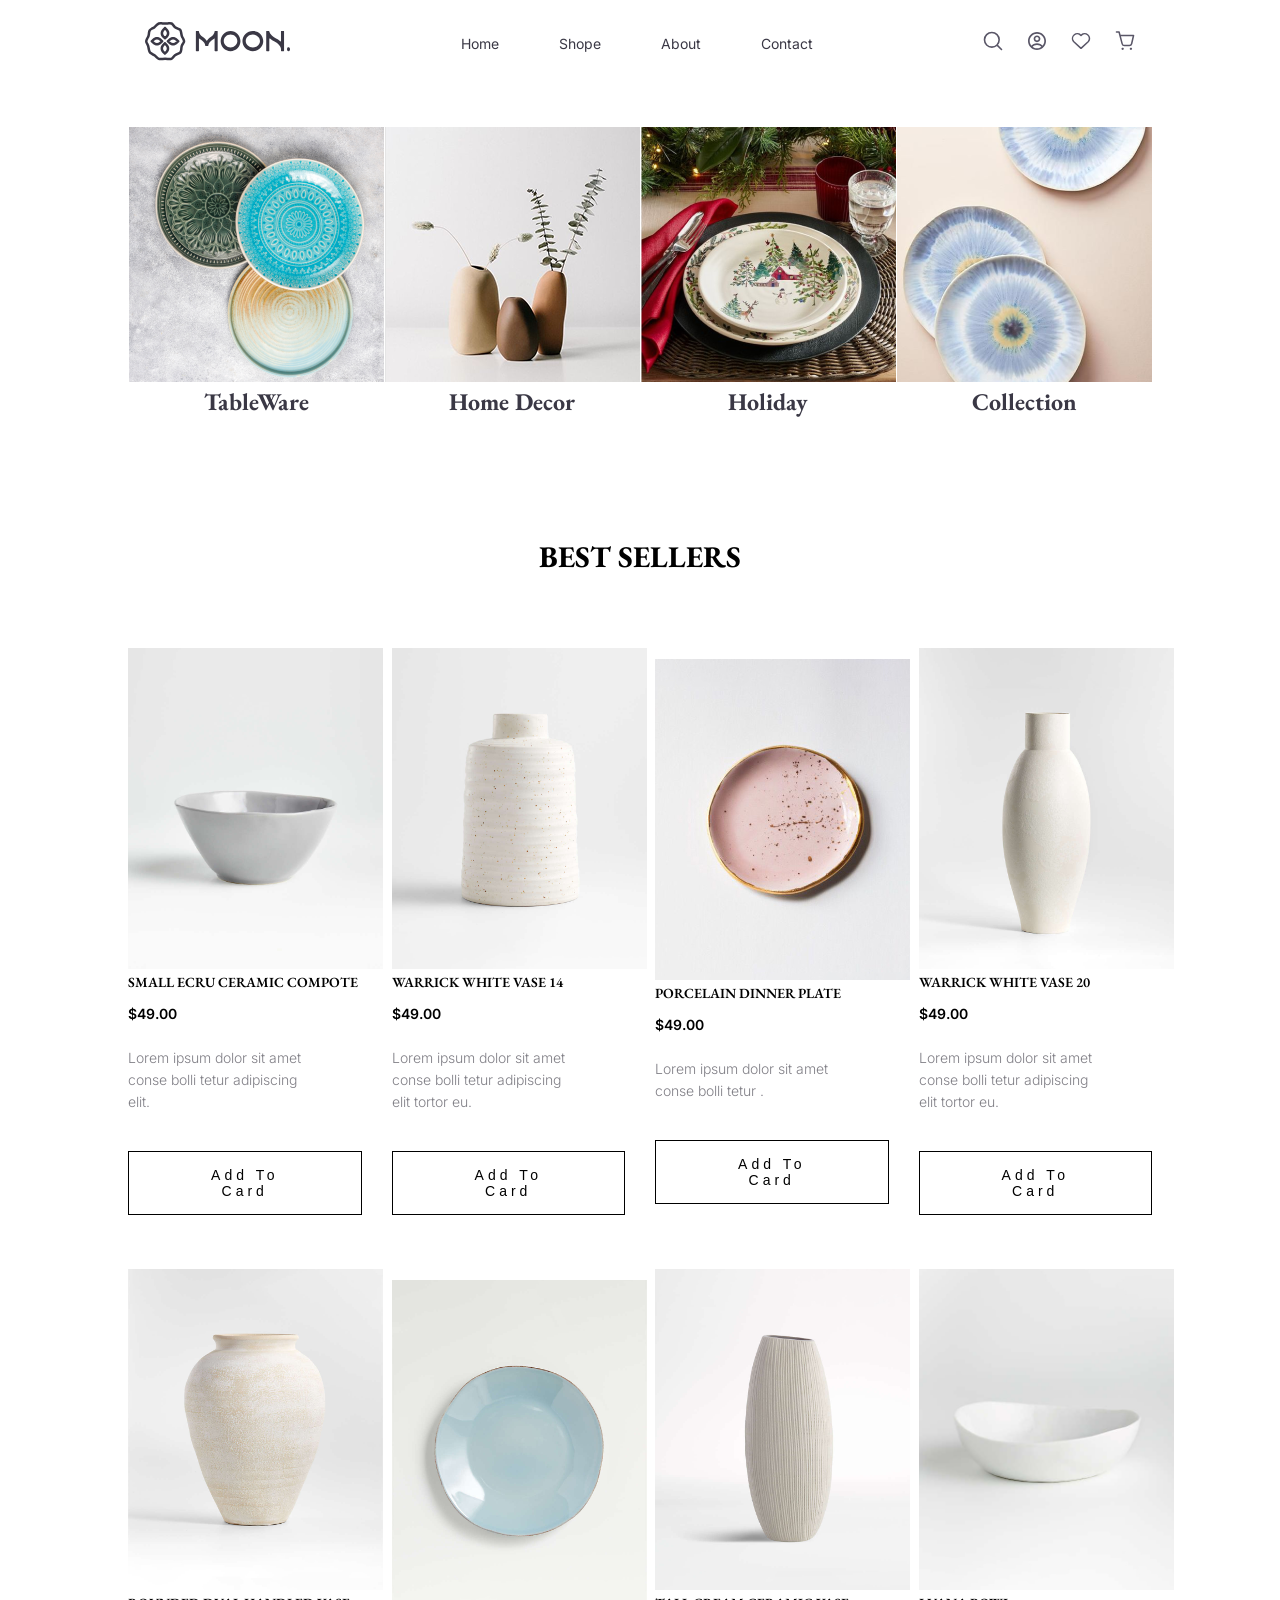
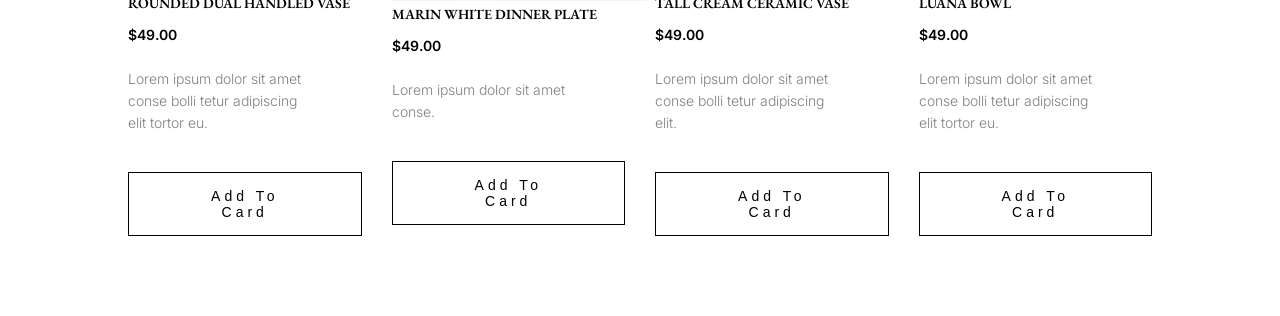
<file: indexx.html>
<!DOCTYPE html>
<html lang="en">

<head>
    <meta charset="UTF-8">
    <meta name="viewport" content="width=device-width, initial-scale=1.0">
    <title>Document</title>
    <link rel="preconnect" href="https://fonts.googleapis.com">
    <link rel="preconnect" href="https://fonts.gstatic.com" crossorigin>
    <link
        href="https://fonts.googleapis.com/css2?family=EB+Garamond:ital,wght@0,400..800;1,400..800&family=Inter:ital,opsz,wght@0,14..32,100..900;1,14..32,100..900&display=swap"
        rel="stylesheet">
    <link rel="stylesheet" href="./assets/mainn.css" />
</head>

<body>
    <div class="header">
        <div class="container">
            <div class="row">
                <div class="menu">
                    <img src="./images/icons/Menu.svg" />
                </div>
                <div class="logo">
                    <img src="./images/logo.svg" />
                </div>
                <div class="list">
                    <ul class="ditails">
                        <li><a href=#>Home</a></li>
                        <li><a href=#>Shope</a></li>
                        <li><a href=#>About</a></li>
                        <li><a href=#>Contact</a></li>
                    </ul>
                </div>
                <div class="icon">
                    <ul class="image">
                        <li><a href="#"><img src="./images/Search.svg" /></a></li>
                        <li><a href="#"><img src="./images/Avatar.svg" /></a></li>
                        <li><a href="#"><img src="./images/Heart.svg" /></a></li>
                        <li><a href="#"><img src="./images/Shopping cart.svg" /></a></li>
                    </ul>
                </div>
            </div>
        </div>
    </div>
    <div clas="hero">
       
    </div>
    <div class="collections">
        <div class="container">
            <div class="row">
                <div class="collection">
                    <img src="./images/tableware.png" />
                    <h2>TableWare</h2>
                </div>
                <div class="collection">
                    <img src="./images/home decor.png" />
                    <h2>Home decor</h2>
                </div>
                <div class="collection">
                    <img src="./images/holiday.png" />
                    <h2>Holiday</h2>
                </div>
                <div class="collection">
                    <img src="./images/collection.png" />
                    <h2>Collection</h2>
                </div>
            </div>
        </div>
    </div>

    <div class="best_sellers">
        <h2>Best Sellers</h2>
        <div class="container">
            <div class="row">
                <div class="item">
                    <div class="item-img">
                        <img src="./images/Image.svg" />
                    </div>
                    <div class="item-info">
                        <h3>Small Ecru Ceramic Compote</h3>
                        <span class="price">$49.00</span>
                        <p>Lorem ipsum dolor sit amet conse bolli tetur adipiscing elit.</p>
                        <button class="add-to-card">Add To Card</button>
                    </div>
                </div>
                <div class="item">
                    <div class="item-img">
                        <img src="./images/Image (1).svg" />
                    </div>
                    <div class="item-info">
                        <h3>Warrick White Vase 14</h3>
                        <span class="price">$49.00</span>
                        <p>Lorem ipsum dolor sit amet conse bolli tetur adipiscing elit tortor eu.</p>
                        <button class="add-to-card">Add To Card</button>
                    </div>
                </div>
                <div class="item">
                    <div class="item-img">
                        <img src="./images/Image (2).svg" />
                    </div>
                    <div class="item-info">
                        <h3>Porcelain Dinner Plate</h3>
                        <span class="price">$49.00</span>
                        <p>Lorem ipsum dolor sit amet conse bolli tetur .</p>
                        <button class="add-to-card">Add To Card</button>
                    </div>
                </div>
                <div class="item">
                    <div class="item-img">
                        <img src="./images/Image (3).svg" />
                    </div>
                    <div class="item-info">
                        <h3>Warrick White Vase 20</h3>
                        <span class="price">$49.00</span>
                        <p>Lorem ipsum dolor sit amet conse bolli tetur adipiscing elit tortor eu.</p>
                        <button class="add-to-card">Add To Card</button>
                    </div>
                </div>
                <div class="item">
                    <div class="item-img">
                        <img src="./images/Image (4).svg" />
                    </div>
                    <div class="item-info">
                        <h3>Rounded Dual Handled Vase</h3>
                        <span class="price">$49.00</span>
                        <p>Lorem ipsum dolor sit amet conse bolli tetur adipiscing elit tortor eu.</p>
                        <button class="add-to-card">Add To Card</button>
                    </div>
                </div>
                <div class="item">
                    <div class="item-img">
                        <img src="./images/Image (9).svg" />
                    </div>
                    <div class="item-info">
                        <h3>Marin White Dinner Plate</h3>
                        <span class="price">$49.00</span>
                        <p>Lorem ipsum dolor sit amet conse.</p>
                        <button class="add-to-card">Add To Card</button>
                    </div>
                </div>
                <div class="item">
                    <div class="item-img">
                        <img src="./images/Image (8).svg" />
                    </div>
                    <div class="item-info">
                        <h3>Tall Cream Ceramic Vase</h3>
                        <span class="price">$49.00</span>
                        <p>Lorem ipsum dolor sit amet conse bolli tetur adipiscing elit.</p>
                        <button class="add-to-card">Add To Card</button>
                    </div>
                </div>
                <div class="item">
                    <div class="item-img">
                        <img src="./images/Image (7).svg" />
                    </div>
                    <div class="item-info">
                        <h3>Luana Bowl</h3>
                        <span class="price">$49.00</span>
                        <p>Lorem ipsum dolor sit amet conse bolli tetur adipiscing elit tortor eu.</p>
                        <button class="add-to-card">Add To Card</button>
                    </div>
                </div>
            </div>
        </div>
    </div>

</body>

</html>
</file>
<file: assets/mainn.css>
* {
    margin: 0;
    padding: 0;
    box-sizing: border-box;
}

html {
    --primaryColor: #3A3845;
    --primaryfont: "Inter";
}

h1,
h2,
h3,
h4,
h5,
h6 {
    font-family: "EB Garamond", serif;
}

body {
    font-family: var(--primaryfont);
}

.header {

    padding: 21.84px;
   
}

.header a {
    text-decoration: none;
    font-size: 14px;
    font-family: "Inter", sans-serif;
    /*color:#3A3845;*/
    color: var(--primaryColor);
    transition-property: color;
    transition-duration: 2s;
}

.header a:hover{
    color:#2388ff;
}

.hero {
    height: 640px;
    width: 1440px;
    display: flex;
    flex-shrink: 0;
    background-image: url('./../images/flat-lay-composition-different-sized-plates\ 1.png');
    background-repeat: no-repeat;
}

.container {
    margin: 0 auto;
    width: calc(100% - 20%);

}

.row {
    display: flex;
    justify-content: space-between;
    align-items: center;
    flex-wrap: wrap;
   
   /* grid-template-columns: repeat(auto-fit,minmax(250px,1fr));*/
}

.list ul {
    list-style-type: none;
    display: flex;
    gap: 60px;
}

.icon ul {
    list-style-type: none;
    display: flex;
    gap: 24px;

}

.icon a{
    cursor: pointer;
}

.menu {
    display: none;
    flex-shrink: 0;
}

.collections {
    display: flex;
    text-align: center;
    gap: 30px;
    flex-wrap: wrap;
    padding-top: 40px;
    padding-bottom: 40px;

}

.collections h2 {
    /*margin-top: 23px;*/
    text-transform: capitalize;
    /*color:#3A3845;*/
    color: var(--primaryColor);
}

.collection {
   /* width: 200px;
    flex-grow: 1;*/
    text-align: center;
    flex: 1 0 200px;

}


.img {
    width: 100%;
}




@media screen and (min-width:0) and (max-width:996px) {
    .list {
        display: none;
    }

    .icon {
        display: none;
    }

    .menu {
        display: flex;
    }
}

@media screen and (min-width:0) and (max-width:400px) {
    .collections .row {
        flex-direction: column;
    }

    .collection {
        width: 100%;
    }
}

@media screen and (min-width:401px) and (max-width:770px) {
    .collection {
        width: calc((100% - 30px)/2);

    }
}

@media screen and (min-width:771px) and (max-width:900px) {
    .collection {
        width: calc((100% - 60px)/3);

    }
}



.best_sellers {
    text-align: center;
    padding: 80px 0;
}
.best_sellers .item {
    text-align: left;
}
.best_sellers h2{
    font-size: 30px;
    font-weight:  700;
    text-transform: uppercase;
    letter-spacing: 0;
    margin-bottom: 48px;
}
.best_sellers h3{
    font-size: 14px;
    font-weight:  600;
    text-transform: uppercase;
    letter-spacing: 6%;
    margin-bottom: 12px;
}
.best_sellers .price{
    font-size: 14px;
    font-weight:  600;
}
.best_sellers p{
    color: #807F86;
    width:80%;
    font-size: 14px;
    font-weight:  300;
    line-height: 22px;
    margin-top: 24px;
    margin-bottom: 38px;
}
.best_sellers .add-to-card{
    padding:15px 81px;
    background-color: #fff;
    border: 1px solid #000;
    letter-spacing: 4px;
    font-size: 14px;
    font-weight: 400;
    width: 100%;
    transition: background-color 1.2s , color 1.2s;
}
.item:hover .add-to-card {
    background-color: #2388ff;
    color:#fff;
    cursor: pointer;
}
.best_sellers .item{
    margin-top: 24px;
    width:calc((100% - 90px)/4);
}
.best_sellers .row{
    gap:30px;
}
@media screen and (min-width:0) and (max-width:400px){
    .best_sellers .item{
        width:100%;
    }
}
@media screen and (min-width:401px) and (max-width:700px){
    .best_sellers .item{
        width:calc((100% - 30px)/2);
    }
        .best_sellers .add-to-card{
        padding: 15px 50px;
    }
}
@media screen and (min-width:701px) and (max-width:960px){
    .best_sellers .item{
        width:calc((100% - 60px)/3);
    }
    .best_sellers .add-to-card{
        padding: 15px 50px;
    }
}
</file>
